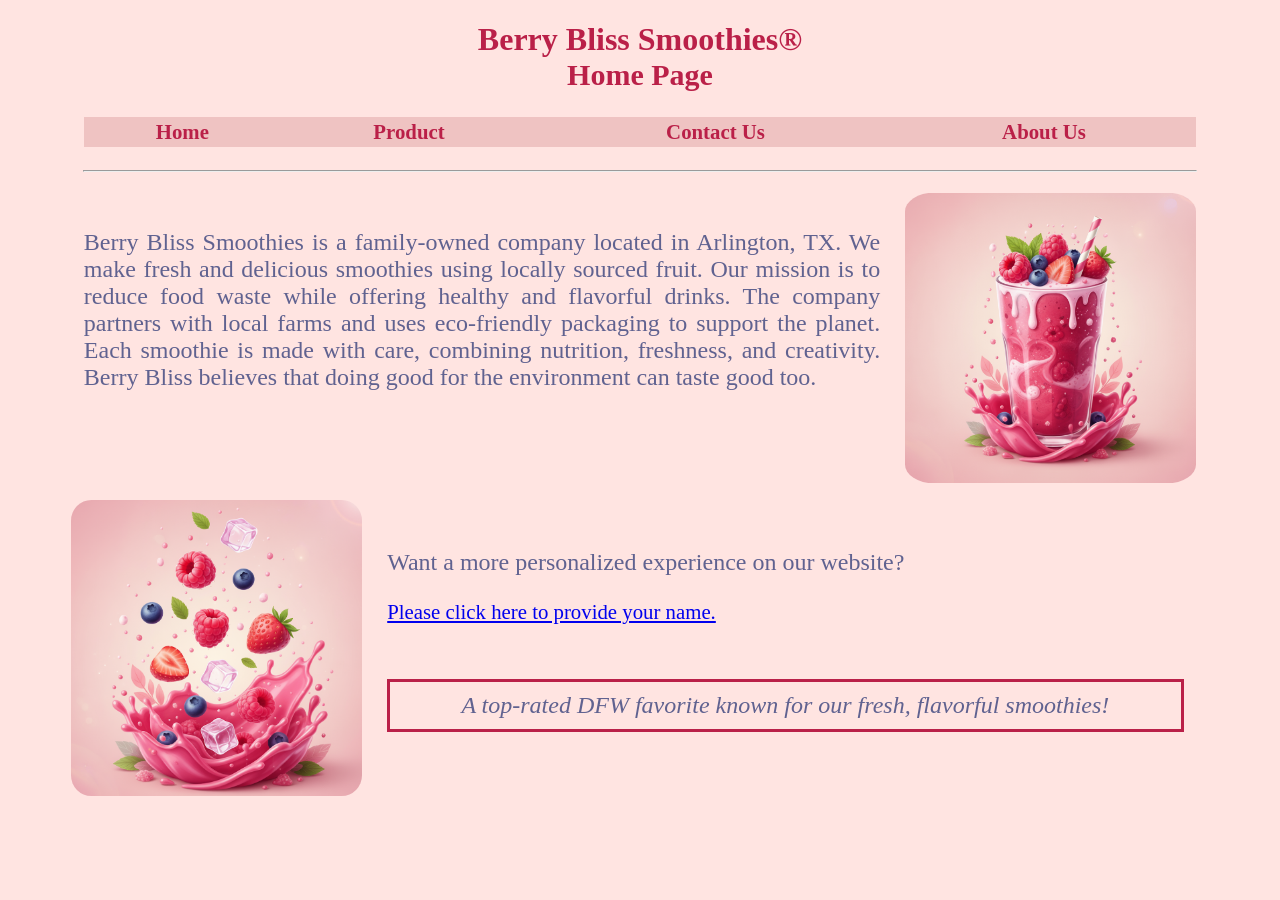
<file: index.html>
<!DOCTYPE html>

<!--
	Hiba Moussa (ID# 1002180541)
	Professor Sarrat Scott
	INSY 4315-001
	Project 2
-->

<html lang="en">
	<head>
		<meta charset="utf-8">
		<title>Berry Bliss Smoothies</title>
		<link rel="stylesheet" type="text/css" href="style.css">
		<script type="text/JavaScript">
			var keyName, keyValue, cookieText, expires, timer, iValue;
			var cookieDate = new Date();
          
			function createCookie(keyName, keyValue, expDays) 
			{
			  cookieDate.setTime(cookieDate.getTime() + (expDays * 24 * 60 * 60 * 1000));
			  expires = "expires=" + cookieDate.toUTCString();
			  document.cookie = keyName + "=" + keyValue + ";" + expires ;
			}

			function readCookie(keyName) 
			{
			  var key = keyName + "=";
			  var cookieArray = document.cookie.split(';');
			  for(var i = 0; i < cookieArray.length; i++) 
			  {
			    cookieText = cookieArray[i];
			    while (cookieText.charAt(0) == ' ') 
			    {
			      cookieText = cookieText.substring(1);
			    }
			    if (cookieText.indexOf(key) == 0) 
			    {
			      return cookieText.substring(key.length, cookieText.length);
			    }
			  }
			  return "";
			}

			function checkCookie() 
			{
			  var user = readCookie("userName");
			  if (user != "") 
			  {
			    document.getElementById("dynamicdiv").innerText = "Welcome, " + user + ". We hope you will enjoy your Berry Bliss Smoothies experience!";
			  	document.getElementById("dynamica").innerText = "Please click here if you are not " + user + "!";
			  }

			  else
			  {
			  	document.getElementById("dynamicdiv").innerText = "Want a more personalized experience on our website?";
			  	document.getElementById("dynamica").innerText = "Please click here to provide your name.";
			  }

			}

			function displayCookie()
			{
				user = prompt("Please enter your name: ");
				if (user != "" && user != null)
				{
					createCookie("userName", user, 21);
					document.getElementById("dynamicdiv").innerText = "Welcome, " + user + ". We hope you will enjoy your Berry Bliss Smoothies experience!";
			  		document.getElementById("dynamica").innerText = "";

				}
			}

			function startTimer()
			{
				timer = window.setTimeout("genNumber()", 3000);
			}

			function genNumber()
			{
				iValue = Math.ceil(Math.random( ) * 10);
				if(iValue % 3 == 0 )
				{
					if(confirm("You have been randomly selected to participate in a customer satisfaction survey. Would you like to participate?")){
						openSurvey();
					}
				}
			}

			function openSurvey()
			{
				open("survey.html");
			}

		</script>
	</head>


	<body onload="startTimer(), checkCookie()">
		<h1>Berry Bliss Smoothies&reg;</h1>
		<h2>Home Page</h2>

		<nav> 
			<table>
				<tbody>
					<tr>
						<td>
							<b><a href="index.html" class="nav">Home</a></b>
						</td>
						<td>
							<b><a href="product_hxm.html" class="nav">Product</a></b>
						</td>
						<td>
							<b><a href="contact_hxm.html" class="nav">Contact Us</a></b>
						</td>
						<td>
							<b><a href="about_hxm.html" class="nav">About Us</a></b>
						</td>
					</tr>
				</tbody>
			</table>
		</nav>

		<hr>

		<div>
   	    	<p>Berry Bliss Smoothies is a family-owned company located in Arlington, TX. We make fresh and delicious smoothies using locally sourced fruit. Our mission is to reduce food waste while offering healthy and flavorful drinks. The company partners with local farms and uses eco-friendly packaging to support the planet. Each smoothie is made with care, combining nutrition, freshness, and creativity. Berry Bliss believes that doing good for the environment can taste good too.</p>
   		</div>

   		<img src="images/logo.png" alt="Berry Bliss Smoothies Logo" class="logo1"/>

   		<div style="float: right; padding-left: 2%; padding-right: 7%;">
   			<p id="dynamicdiv"></p>
   			<a href="javascript:displayCookie()" id="dynamica"></a>
   			<p class="extra">A top-rated DFW favorite known for our fresh, flavorful smoothies!</p>
   		</div>

   		<img src="images/berrybliss.png" alt="Berry Bliss Fruits & Ice Image" class="logo2"/>

	</body>
</html>
</file>
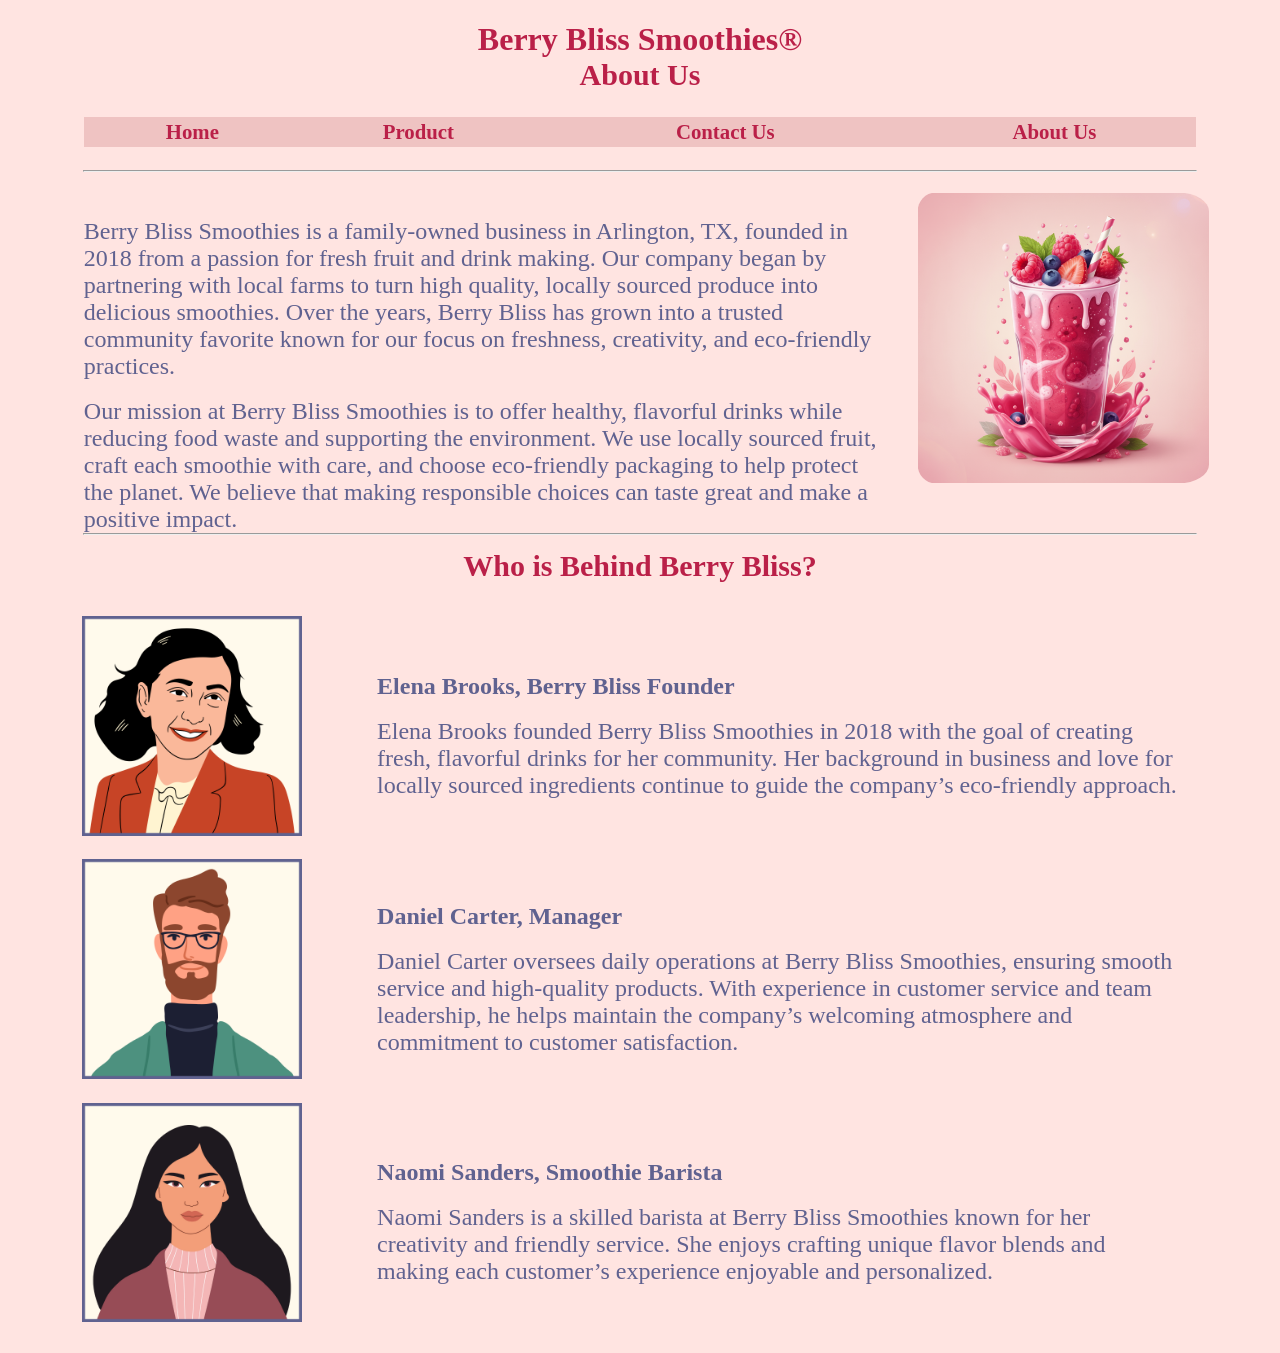
<file: about_hxm.html>
<!DOCTYPE html>

<!--
	Hiba Moussa (ID# 1002180541)
	Professor Sarrat Scott
	INSY 4315-001
	Project 3
-->

<html lang="en">
	<head>
		<meta charset="utf-8">
		<title>About Us</title>
		<style>
			body				{background-color: #FFE4E1;}
			h1 					{text-align: center; color: #BA2048; font-family: Copperplate; margin-bottom: 0px;}	
			h2					{text-align: center; color: #BA2048; font-family: Copperplate; font-size: 30px; margin-top: 0px;}
			h3 					{text-align: center; color: #BA2048; font-family: Copperplate; font-size: 30px; margin-top: 0px; padding-top: 0.5%;}
			div                 {width: 63%; float: left; padding-left: 6%; padding-right: 2%; padding-top: 3%;} 
			img 				{width: 70%; padding-left: 15%; padding-bottom: 5%;}
			p 					{font-size: 1.5em; color: #606290; margin-top: 0px; margin-bottom: 0px;}
			td 					{padding-left: 2%;}
			hr                  {width: 88%;}
			a 					{font-size: 1.3em; display: block; text-decoration: none; color: #BA2048; font-family: Copperplate; text-align: center;}
			a:hover             {background-color: #F4D5D1;}
			.logo				{width: 23%; height: auto; padding-left: 1%; padding-bottom: 1%; border-radius: 10%; padding-top: 1%;}
			.navtable           {width: 88%; margin: auto; background-color: #EFC3C2; margin-bottom: 1.8%;}
			.tr                 {text-align: center;}
			.margin 			{width: 90%;}
			.nav                {font-size: 1.3em; display: block; text-decoration: none; color: #BA2048; font-family: Copperplate; text-align: center;}

		</style>
	</head>

	<body>
		<h1>Berry Bliss Smoothies&reg;</h1>
		<h2>About Us</h2>

		<nav> 
			<table class ="navtable">
				<tbody>
					<tr class="tr">
						<td>
							<b><a href="index.html" class="nav">Home</a></b>
						</td>
						<td>
							<b><a href="product_hxm.html" class="nav">Product</a></b>
						</td>
						<td>
							<b><a href="contact_hxm.html" class="nav">Contact Us</a></b>
						</td>
						<td>
							<b><a href="about_hxm.html" class="nav">About Us</a></b>
						</td>
					</tr>
				</tbody>
			</table>
		</nav>

		<hr>

		<img src="images/logo.png" alt="Berry Bliss Smoothies Logo" class="logo"/>

		<div>
			<p>Berry Bliss Smoothies is a family-owned business in Arlington, TX, founded in 2018 from a passion for fresh fruit and drink making. Our company began by partnering with local farms to turn high quality, locally sourced produce into delicious smoothies. Over the years, Berry Bliss has grown into a trusted community favorite known for our focus on freshness, creativity, and eco-friendly practices. </p>

			<br>

			<p>Our mission at Berry Bliss Smoothies is to offer healthy, flavorful drinks while reducing food waste and supporting the environment. We use locally sourced fruit, craft each smoothie with care, and choose eco-friendly packaging to help protect the planet. We believe that making responsible choices can taste great and make a positive impact.</p>
		</div>

		<hr>

		<h3>Who is Behind Berry Bliss?</h3>

		<table>
			<tbody>
				<tr>
					<td>
						<img src="images/Founder.png" alt="Berry Bliss Founder"/>
					</td>
					<td>
						<b><p>Elena Brooks, Berry Bliss Founder</p></b>
						<br>
						<p class="margin">Elena Brooks founded Berry Bliss Smoothies in 2018 with the goal of creating fresh, flavorful drinks for her community. Her background in business and love for locally sourced ingredients continue to guide the company’s eco-friendly approach.</p>
					</td>
				</tr>

				<tr>
					<td>
						<img src="images/Manager.png" alt="Berry Bliss Manager"/>
					</td>
					<td>
						<b><p>Daniel Carter, Manager</p></b>
						<br>
						<p class="margin"> Daniel Carter oversees daily operations at Berry Bliss Smoothies, ensuring smooth service and high-quality products. With experience in customer service and team leadership, he helps maintain the company’s welcoming atmosphere and commitment to customer satisfaction.</p>
					</td>
				</tr>

				<tr>
					<td>
						<img src="images/Barista.png" alt="Berry Bliss Smoothie Barista"/>
					</td>
					<td>
						<b><p>Naomi Sanders, Smoothie Barista</p></b>
						<br>
						<p class="margin">Naomi Sanders is a skilled barista at Berry Bliss Smoothies known for her creativity and friendly service. She enjoys crafting unique flavor blends and making each customer’s experience enjoyable and personalized.</p>
					</td>
				</tr>
			</tbody>
		</table>
		
	</body>
</html>
</file>
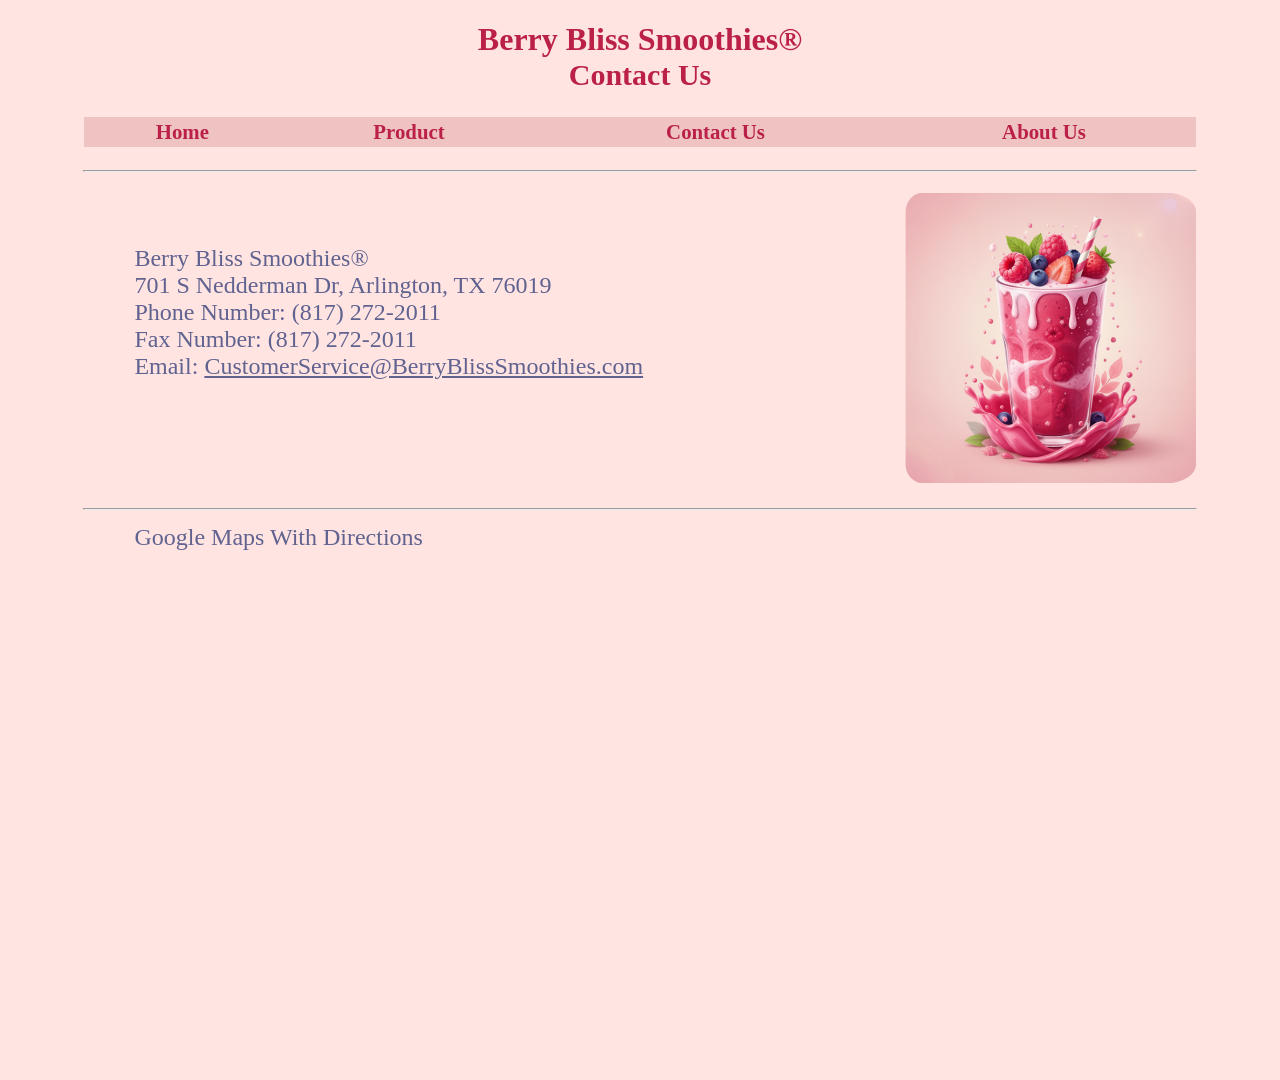
<file: contact_hxm.html>
<!DOCTYPE html>

<!--
	Hiba Moussa (ID# 1002180541)
	Professor Sarrat Scott
	INSY 4315-001
	Project 3
-->

<html lang="en">
	<head>
		<meta charset="utf-8">
		<title>Contact Us</title>
		<style>
			body				{background-color: #FFE4E1;}
			h1 					{text-align: center; color: #BA2048; font-family: Copperplate; margin-bottom: 0px;}	
			h2					{text-align: center; color: #BA2048; font-family: Copperplate; font-size: 30px; margin-top: 0px;}
			img					{width: 23%; height: auto; padding-left: 1%; padding-bottom: 1%; border-radius: 10%; padding-top: 1%;}
			a 					{color: #606290;}
			tr  				{text-align: center;}
			table 				{width: 88%; margin: auto; background-color: #EFC3C2; margin-bottom: 1.8%;}
			a:hover 			{background-color: #F4D5D1;}
			div					{width: 60%; float: left; padding-left: 10%; padding-top: 65px;}
			p 					{font-size: 1.5em; color: #606290; margin-top: 0px; margin-bottom: 0px;}
			hr 					{width: 88%;}
			.map 				{float: left; padding-left: 10%; padding-top: .5%;  padding-bottom: .5%;}
			.nav 				{font-size: 1.3em; display: block; text-decoration: none; color: #BA2048; font-family: Copperplate; text-align: center;}
		</style>
	</head>

	<body>
		<h1>Berry Bliss Smoothies&reg;</h1>
		<h2>Contact Us</h2>

		<nav> 
			<table>
				<tbody>
					<tr>
						<td>
							<b><a href="index.html" class="nav">Home</a></b>
						</td>
						<td>
							<b><a href="product_hxm.html" class="nav">Product</a></b>
						</td>
						<td>
							<b><a href="contact_hxm.html" class="nav">Contact Us</a></b>
						</td>
						<td>
							<b><a href="about_hxm.html" class="nav">About Us</a></b>
						</td>
					</tr>
				</tbody>
			</table>
		</nav>

		<hr>

		<img src="images/logo.png" alt="Berry Bliss Smoothies Logo"/>

		<div>
			<p>Berry Bliss Smoothies&reg;</p>
			<p>701 S Nedderman Dr, Arlington, TX 76019</p>
			<p>Phone Number: (817) 272-2011</p>
			<p>Fax Number: (817) 272-2011</p>
			<p>Email: <a href="mailto:customerservice@berryblisssmoothies.com">CustomerService@BerryBlissSmoothies.com</p>
		</div>

		<hr>

		<div class="map">
			<p>Google Maps With Directions</p>
			<br>
	   		<iframe src="https://www.google.com/maps/embed?pb=!1m18!1m12!1m3!1d3356.37774630814!2d-97.11774712280388!3d32.729158873683595!2m3!1f0!2f0!3f0!3m2!1i1024!2i768!4f13.1!3m3!1m2!1s0x864e7d12c7db6fc1%3A0x665a7cd85702867e!2s701%20S%20Nedderman%20Dr%2C%20Arlington%2C%20TX%2076019!5e0!3m2!1sen!2sus!4v1763608365712!5m2!1sen!2sus" width="750" height="500" style="border:0;" allowfullscreen="" loading="lazy" referrerpolicy="no-referrer-when-downgrade"></iframe>
		</div>
	</body>
</html>
</file>
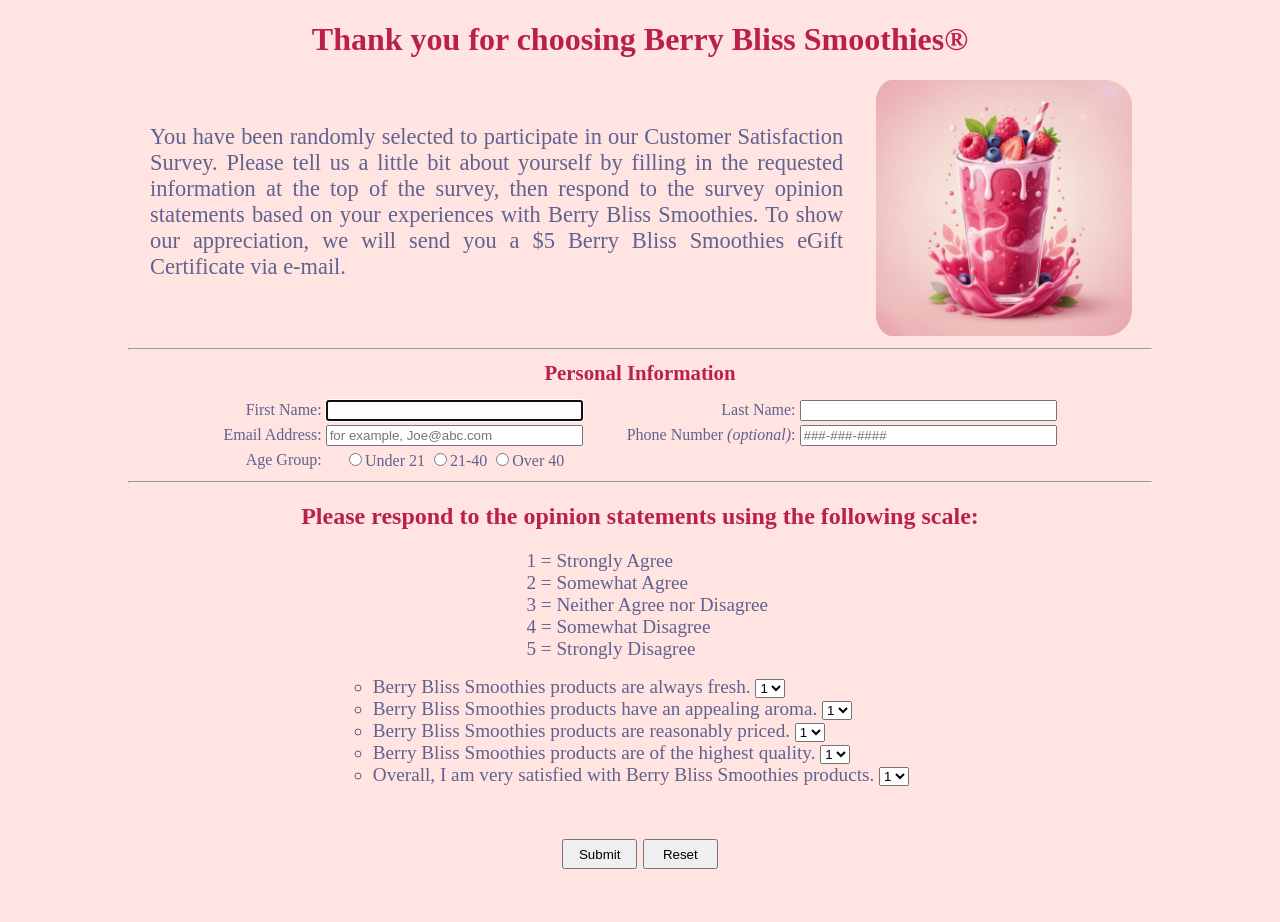
<file: survey.html>
<!DOCTYPE html>

<!--
	Hiba Moussa (ID# 1002180541)
	Professor Sarrat Scott
	INSY 4315-001
	Project 1
-->

<html lang="en">

<head>
	<meta charset="utf-8"/>
	<title>Berry Bliss Smoothies</title>
	<style> 
			body			{background-color: #FFE4E1; margin-left: 10%; margin-right: 10%;}
			div				{width: 72%; float: left;}
			img				{width: 25%; height: auto; padding-left: 1%; border-radius: 10%;}
			p   			{font-size: 1.4em; text-align: justify; padding: 3%; color: #606290;}
			h1				{text-align: center; color: #BA2048; font-family: Copperplate;}
			h2				{text-align: center; color: #BA2048; font-family: Avenir;}
			label			{font-size: 1em;}
			table			{max-width: 75%; margin-left: auto; margin-right: auto;}
			td 				{color: #606290; white-space: nowrap;}
			th 				{text-align: center; color: #BA2048; font-size: 1.3em; padding-bottom: 12px; font-family: Avenir;}
			th 				{text-align: center;}
			li				{color: #606290; font-size: 1.2em;}
			.right 			{text-align: right;}
			.center  		{text-align: center;}
			.divcss 		{margin-left: auto; margin-right: auto; float: none;}
			.submitreset 	{width: 75px; height: 30px;}

	</style>
</head>

<body>
	<header>
	<h1 class="center">Thank you for choosing Berry Bliss Smoothies&reg;</h1>
	<div class="center">
   	    <p>You have been randomly selected to participate in our Customer Satisfaction Survey. Please tell us a little bit about yourself by filling in the requested information at the top of the survey, then respond to the survey opinion statements based on your experiences with Berry Bliss Smoothies. To show our appreciation, we will send you a $5 Berry Bliss Smoothies eGift Certificate via e-mail.</p>
   	</div>
   	
   	<img src="images/logo.png" alt="Berry Bliss Smoothies Logo"/>
    </header>

   	<hr>

   	<form>
   		<table class="center">
   			<thead>
   				<tr>
   					<th colspan="4">Personal Information</th>
   				</tr>
   			</thead>

   			<tbody>
   				<tr>
   					<td class="right"><label>First Name:</label></td>
   					<td><input name="fname" type="text" size="30" maxlength="29" required autofocus></td>
   					<td class="right"><label style="padding-left: 40px;">Last Name:</label></td>
   					<td><input name="lname" type="text" size="30" maxlength="39" required></td>
   				</tr>
   				<tr>
   					<td class="right"><label>Email Address:</label></td>
   					<td><input name="email" type="Email" size="30" maxlength="29" required placeholder="for example, Joe@abc.com"></td>
   					<td class="right"><label style="padding-left: 40px;">Phone Number <em>(optional)</em>:</label></td>
   					<td><input name="phone" type="tel" size="30" maxlength="12" pattern="[0-9]{3}-[0-9]{3}-[0-9]{4}" placeholder="###-###-####"></td>
   				</tr>
   				<tr>
   					<td class="right"><label>Age Group:</label></td>
   					<td>
   						<input name="age" type="radio" value="Under 21" required><label>Under 21</label>
   						<input name="age" type="radio" value="21-40"><label>21-40</label>
   						<input name="age" type="radio" value="Over 40"><label>Over 40</label>
   					</td>
   				</tr>
   			</tbody>
   		</table>
   		<hr>
   		<h2 class="center">Please respond to the opinion statements using the following scale:</h2>

   		<div class="divcss" style="width: 30%;">
   		<ul style="list-style-type: none;">
				<li>1 = Strongly Agree</li>
				<li>2 = Somewhat Agree</li>
				<li>3 = Neither Agree nor Disagree</li>
				<li>4 = Somewhat Disagree</li>
				<li>5 = Strongly Disagree</li>
		</ul>
		</div>

		<div class="divcss" style="width: 60%;">
		<ul style="list-style-type: circle;">
			<li>
				Berry Bliss Smoothies products are always fresh.
				<select name="Selection1" id="numbers1">
					<option value="1">1</option>
					<option value="2">2</option>
					<option value="3">3</option>
					<option value="4">4</option>
					<option value="5">5</option>
				</select>
			</li>
			<li>
				Berry Bliss Smoothies products have an appealing aroma.
				<select name="Selection2" id="numbers2">
					<option value="1">1</option>
					<option value="2">2</option>
					<option value="3">3</option>
					<option value="4">4</option>
					<option value="5">5</option>
				</select>
			</li>
			<li>
				Berry Bliss Smoothies products are reasonably priced.
				<select name="Selection3" id="numbers3">
					<option value="1">1</option>
					<option value="2">2</option>
					<option value="3">3</option>
					<option value="4">4</option>
					<option value="5">5</option>
				</select>
			</li>
			<li>
				Berry Bliss Smoothies products are of the highest quality.
				<select name="Selection4" id="numbers4">
					<option value="1">1</option>
					<option value="2">2</option>
					<option value="3">3</option>
					<option value="4">4</option>
					<option value="5">5</option>
				</select>
			</li>
			<li>
				Overall, I am very satisfied with Berry Bliss Smoothies products.
				<select name="Selection5" id="numbers5">
					<option value="1">1</option>
					<option value="2">2</option>
					<option value="3">3</option>
					<option value="4">4</option>
					<option value="5">5</option>
				</select>
			</li>
		</ul>
		</div>
		<p class="center">
				<input class="submitreset" type="submit" value="Submit"/>
				<input class="submitreset" type="reset" value="Reset"/>
			</p>
   	</form>

</body>

</html>
</file>
<file: style.css>
/* Hiba Moussa (ID# 1002180541)
   Professor Sarrat Scott
   INSY 4315-001
   Project 2 */

body                    {background-color: #FFE4E1;}
div                     {width: 63%; float: left; padding-left: 6%; padding-right: 2%; padding-top: 2%;} 
p                       {font-size: 1.5em; text-align: justify; color: #606290;}
a                       {font-size: 1.3em; text-align: justify;}
h1                      {text-align: center; color: #BA2048; font-family: Copperplate; margin-bottom: 0px;} 
h2                      {text-align: center; color: #BA2048; font-family: Copperplate; font-size: 30px; margin-top: 0px;}
hr                      {width: 88%;}
tr                      {text-align: center;}
table                   {width: 88%; margin: auto; background-color: #EFC3C2; margin-bottom: 1.8%;}
a:hover                 {background-color: #F4D5D1;}
.logo1                  {width: 23%; height: auto; padding-bottom: 1%; border-radius: 10%; padding-top: 1%;}
.logo2                  {width: 23%; height: auto; float: right; border-radius: 7%;}
.extra                  {margin-top: 55px; border: 3px solid #BA2048; padding: 10px; text-align: center; font-family: Avenir; font-style: italic;}
.nav                    {font-size: 1.3em; display: block; text-decoration: none; color: #BA2048; font-family: Copperplate; text-align: center;}
</file>
